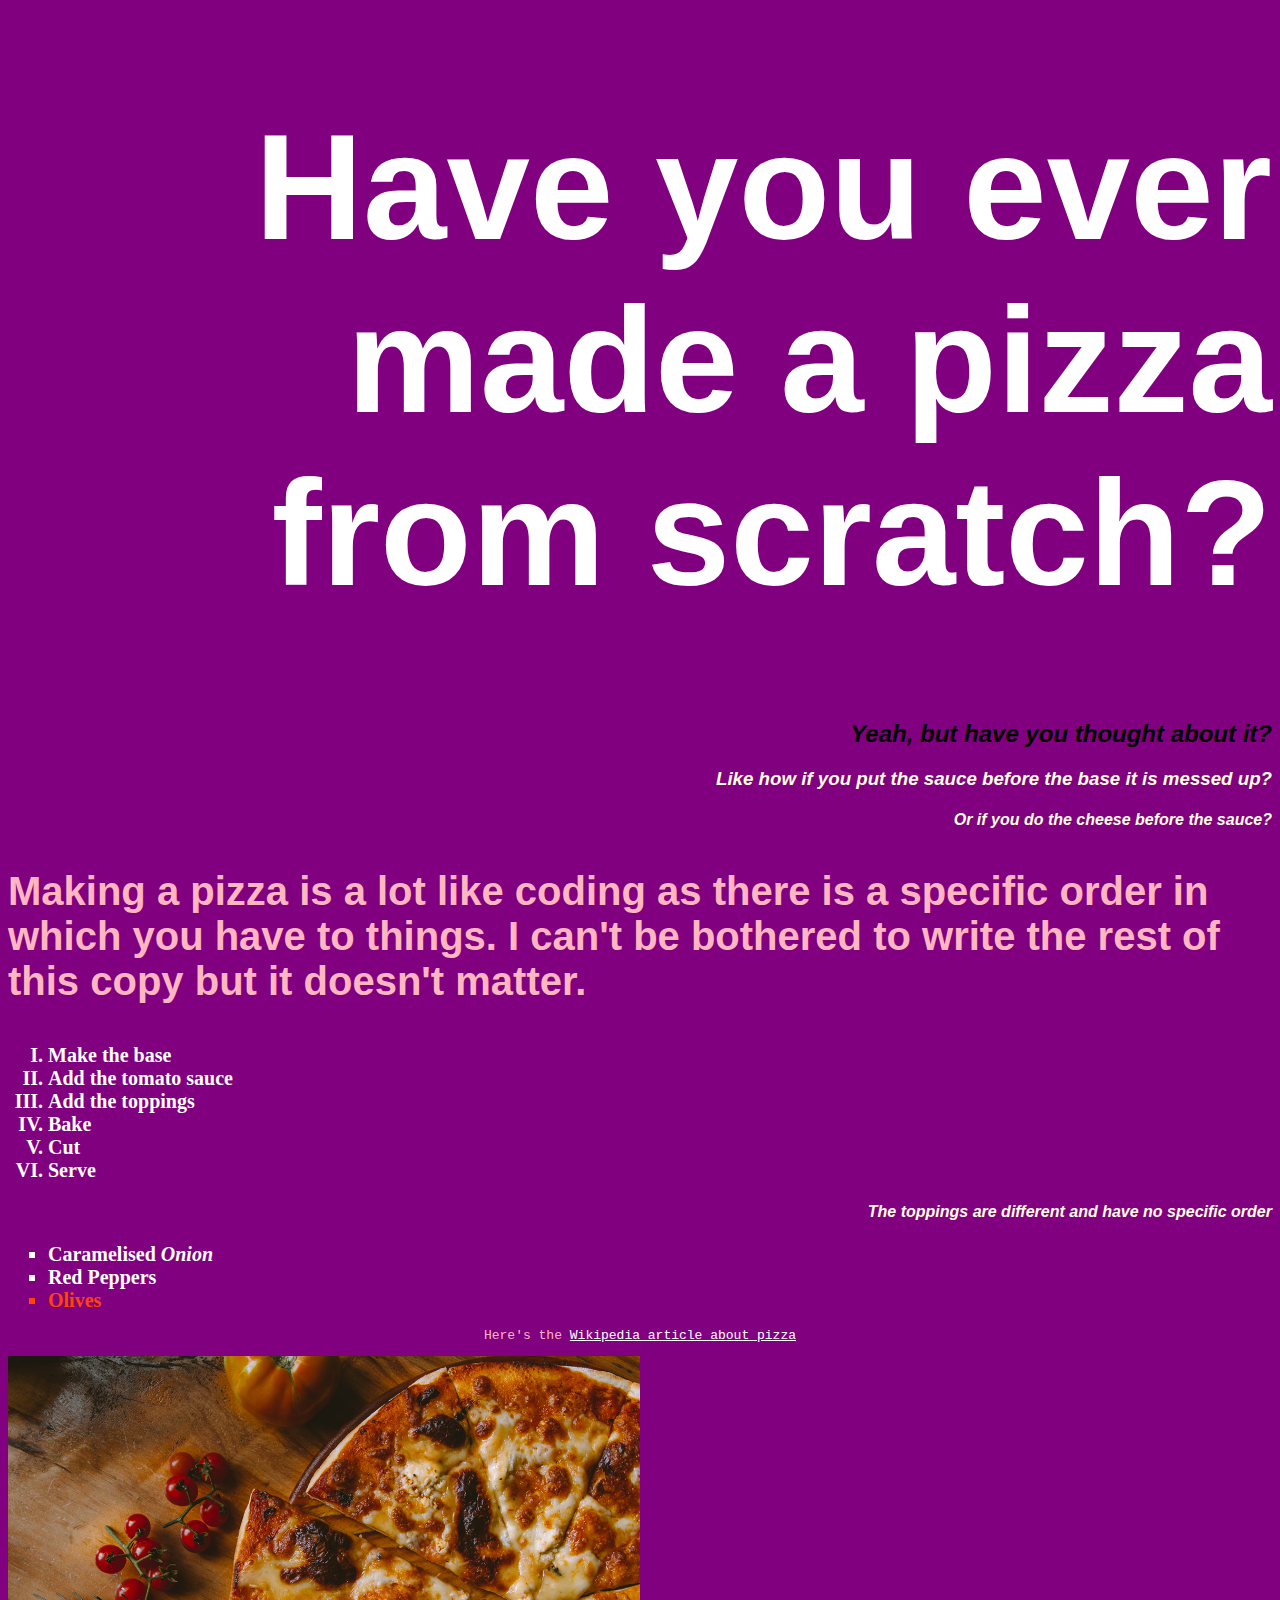
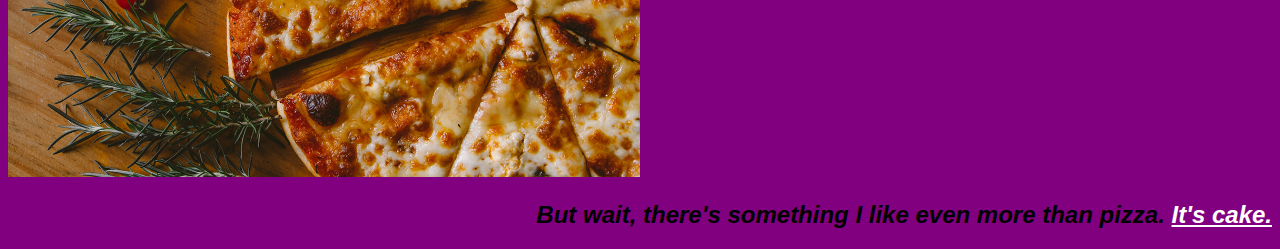
<file: week 2/index.html>
<!DOCTYPE html>
<html lang="en">
<head>
    <meta charset="UTF-8">
    <meta http-equiv="X-UA-Compatible" content="IE=edge">
    <meta name="viewport" content="width=device-width, initial-scale=1.0">
    
    <link rel = 'stylesheet' href="styles.css"/>
    <link rel = 'stylesheet' href = "styles2.css"/>

    <title>Pizza Party</title>
</head>
<body>
    <h1>Have you ever made a pizza from scratch?</h1>
    <h2>Yeah, but have you thought about it?</h2>
    <h3>Like how if you put the sauce before the base it is messed up?</h3>
    <h4>Or if you do the cheese before the sauce?</h4>

    <p class = "special">
        Making a pizza is a lot like coding as there is a specific
        order in which you have to things. I can't be bothered to write
        the rest of this copy but it doesn't matter.
    </p>

    <ol>
        <li>Make the base</li>
        <li>Add the tomato sauce</li>
        <li>Add the toppings</li>
        <li>Bake</li>
        <li>Cut</li>
        <li>Serve</li>
    </ol>

    <h4>The toppings are different and have no specific order</h4>
    <ul>
        <li>Caramelised <em>Onion</em></li>
        <li>Red <strong>Peppers</strong></li>
        <li class = "fave">Olives</li>
    </ul>

    <p>Here's the <a href = "https://en.wikipedia.org/wiki/Pizza" target = "blank">Wikipedia article about pizza</a></p>

    <img class = "pizza" src = "images/pizza.jpg">

    <h2>But wait, there's something I like even
        more than pizza. <a href="cake.html" target="_blank"> It's cake.</a>
    </h2>
</body>
</html>
</file>
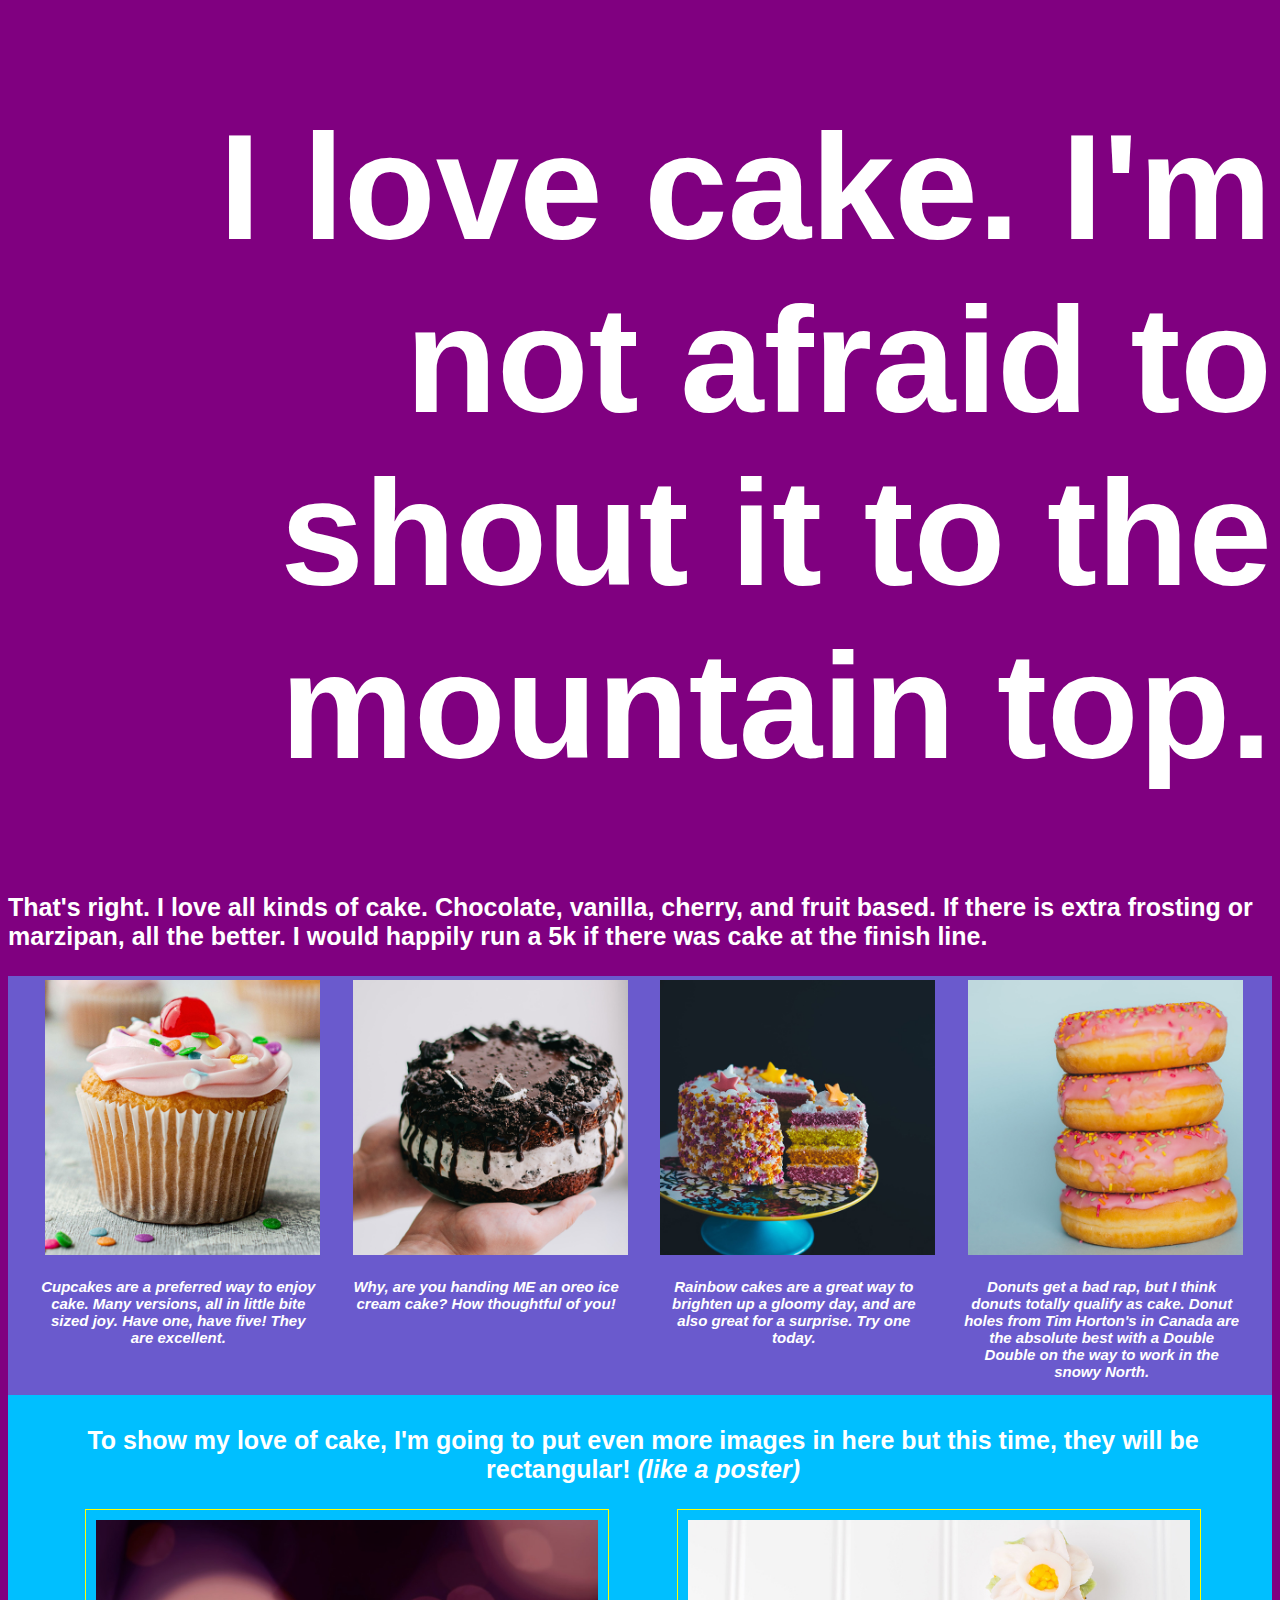
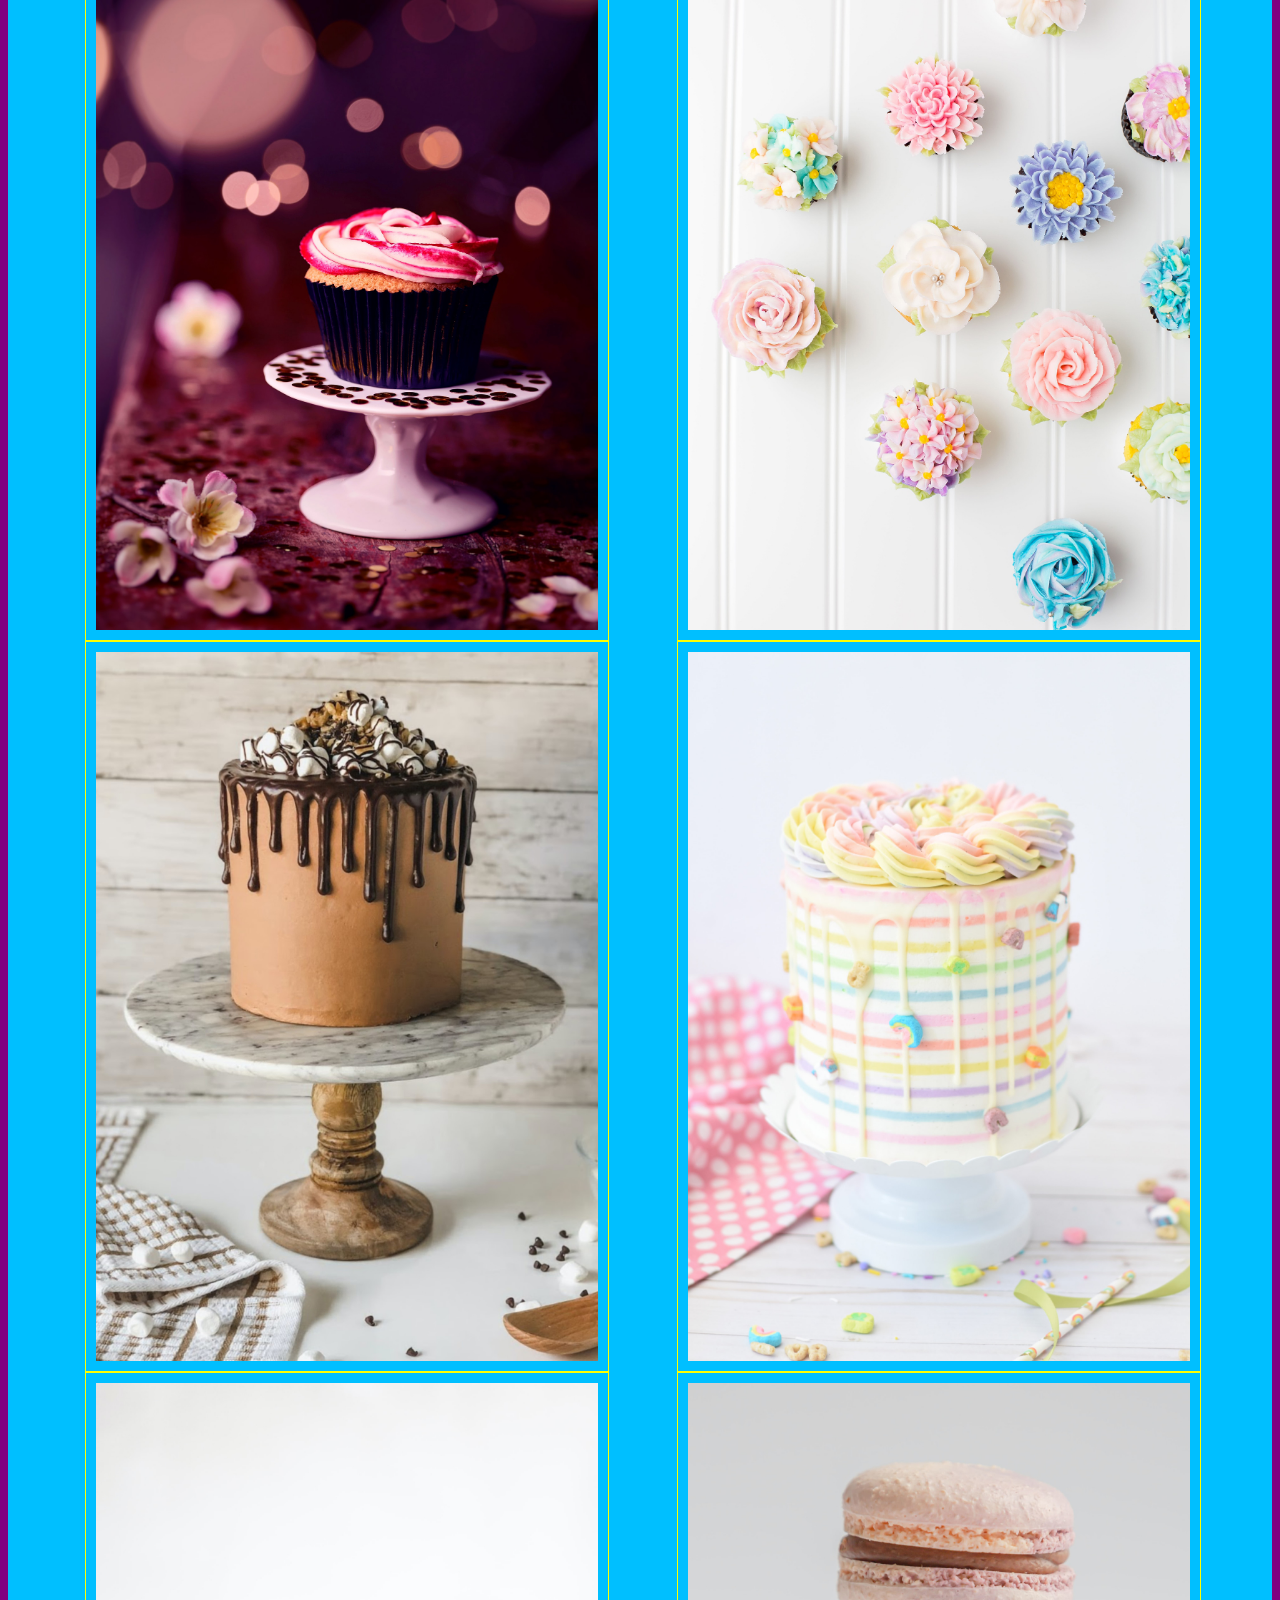
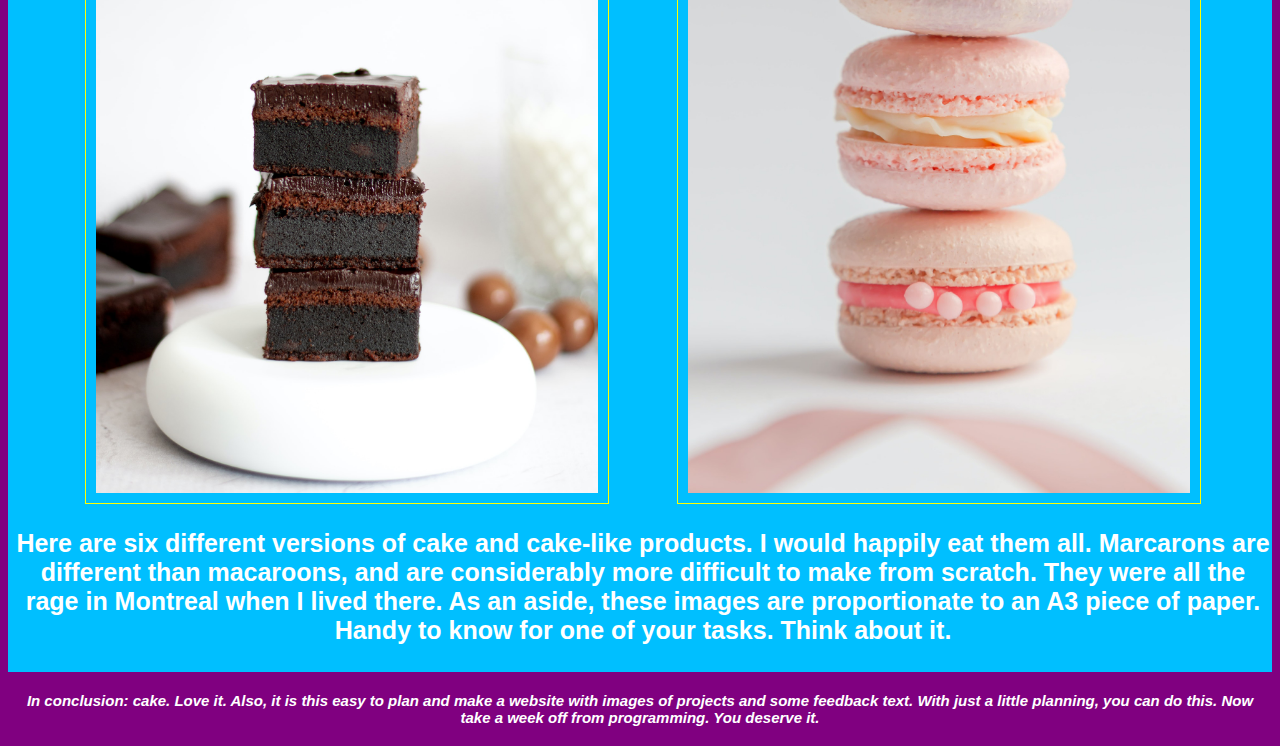
<file: week 2/cake.html>
<!DOCTYPE html>
<html lang="en">

<head>
    <meta charset="UTF-8">
    <meta http-equiv="X-UA-Compatible" content="IE=edge">
    <meta name="viewport" content="width=device-width, initial-scale=1.0">

    <link rel='stylesheet' href='styles.css'/>
    <link rel='stylesheet' href = 'styles2.css'/>

  

    <title>I Love Cake</title>
</head>

<body>

    <!-- This is the header for the cake page -->
    <header>
        <h1>I love cake. I'm not afraid to shout it to the mountain top.</h1>

        <p class="cake-text">That's right. I love all kinds of cake. Chocolate, vanilla, cherry, and fruit based. If there is extra frosting or marzipan, all the better. I would happily run a 5k if there was cake at the finish line.</p>
    </header>




    <!-- main body about my love of cake -->

    <main>

        <!-- begin square images  -->
        <section class="section-one">
            <div class="container">

                <div class="cake-group">
                    <img class="cake-item" src="images/cake1.jpg" alt="a photo of a cupcake">

                    <p class="cake-text caption">Cupcakes are a preferred way to enjoy cake. Many versions, all in
                    little bite sized joy. Have one, have five! They are excellent.</p>

                </div>

                <div class="cake-group">

                    <img class="cake-item" src="images/cake2.jpg" alt="a photo of an oreo ice cream cake">


                    <p class="cake-text caption">Why, are you handing ME an oreo ice cream cake? How thoughtful of you!
                    </p>

                </div>

                <div class="cake-group">

                    <img class="cake-item" src="images/cake3.jpg" alt="a photo of a rainbow cake">

                    <p class="cake-text caption">Rainbow cakes are a great way to brighten up a gloomy day, and are also
                        great
                        for a surprise. Try one today. </p>

                </div>

                <div class="cake-group">
                    <img class="cake-item" src="images/cake4.jpg" alt="a photo of a donut">


                    <p class="cake-text caption">Donuts get a bad rap, but I think donuts totally qualify as cake. Donut
                        holes
                        from Tim Horton's in Canada are the absolute best with a Double Double on the way to work in the
                        snowy
                        North.</p>
                </div>
            </div>
        </section>

        <!-- Begin poster size images -->


        <section class="section-two">



            <p class="cake-text dark center">To show my love of cake, I'm going to put even more images in here but this time,
                they will be rectangular! <em>(like a poster)</em> </p>

            <div class="container">
                <img class="cake-poster-item" src="images/cakeposter1.jpg" alt="a photo of a cupcake">

                <img class="cake-poster-item" src="images/cakeposter2.jpg" alt="a photo of many cupcakes with icing that looks like flowers">

                <img class="cake-poster-item" src="images/cakeposter3.jpg" alt="a photo of a chocolate popcorn marshmallow cake">

                <img class="cake-poster-item" src="images/cakeposter4.jpg" alt="a photo of a rainbow cake not cut">

                <img class="cake-poster-item" src="images/cakeposter5.jpg" alt="a photo of a stack of fudgy brownies">

                <img class="cake-poster-item" src="images/cakeposter6.jpg" alt="a photo of a three pink marcarons">

            </div>

            <p class="cake-text dark center">Here are six different versions of cake and cake-like products. I would happily eat them all. Marcarons are different than macaroons, and are considerably more difficult to make from scratch. They were all the rage in Montreal when I lived there. As an aside, these images are proportionate to an A3 piece of paper. Handy to know for one of your tasks. Think about it.</p>
        </section>
    </main>

    <footer>
        <p class="cake-text caption disclaimer dark">In conclusion: cake. Love it. Also, it is this easy to plan and make a
            website with images of projects and some feedback text. With just a little planning, you can do this. Now
            take a week off from programming. You deserve it.</p>

    </footer>
</body>

</html>
</file>
<file: week 2/styles.css>
body{
    background-color: purple;
}

p {
    font-family: monospace;
    text-align: center;
    color: lightpink;
}

h1,h2,h3,h4,h5,h6 {
    font-family:Verdana, Geneva, Tahoma, sans-serif;
    color: lightyellow;
    font-style: italic;
    text-align: right;
}

h1 {
    font-family: Impact, Haettenschweiler, 'Arial Narrow Bold', sans-serif;
    font-size: 150px;
    color: white;
    font-style: normal;
}

h2 {
    color: black;
}

.special {
    font-family:'Gill Sans', 'Gill Sans MT', Calibri, 'Trebuchet MS', sans-serif;
    font-weight: bold;
    font-size: 40px;
    text-align: left;
}

ul {
    list-style-type: square;
}

ol{
    list-style-type: upper-roman;
}

li {
    color: white;
    font-size: 20px;
    font-weight: bold;
}

.fave{
    color: orangered;
}

.pizza{
    width: 50%;
}

a {
    color: white;
}

/* Cake Page */

.cake-text {
    font-family: Verdana, Geneva, Tahoma, sans-serif;
    text-align: left;
    color: white;
    font-size: 25px;
    font-weight: bold;
}

.section-one {
    background-color: slateblue;
}

.caption {
    font-size: 15px;
    font-style: italic;
    text-align: center;
}

.container {
    display: flex;
    justify-content: space-evenly;
    flex-wrap: wrap;
}

.cake-item {
    width: 275px;
    height: 275px;
    padding: 4px;
}

.cake-group{
    width: 275px;
}
</file>
<file: week 2/styles2.css>
/* Un-comment by deleting the star and slash on the beginning and end of every style. Try different styles, look up what you can do and change, or the options VSC gives you*/
/* ======================================== */


/* ====poster section====*/


/* below styles all sections */

 

.section { 
    padding: 8px 0px 0px 0px;
}  



/* below styles only "section 2" */



.section-two {
    padding: 6px 2px 2px 8px;
    background-color: deepskyblue;
}  



/* designating a % for width for an image allows a rescale when web brower moves */

 .cake-poster-item {
    border: 1px solid yellow; 
    display: flex; 
    flex-wrap: wrap;
    width: 40%;   
    padding: 10px; 
 } */

 
.dark {
    color: #333333;
}  

 
.center {
    text-align: center;
}  



/*====footer styles====*/


 .footer {
    
    background-color: white;
    
}  

 .disclaimer {   
    padding: 5px;
    text-align: center;
}
</file>
